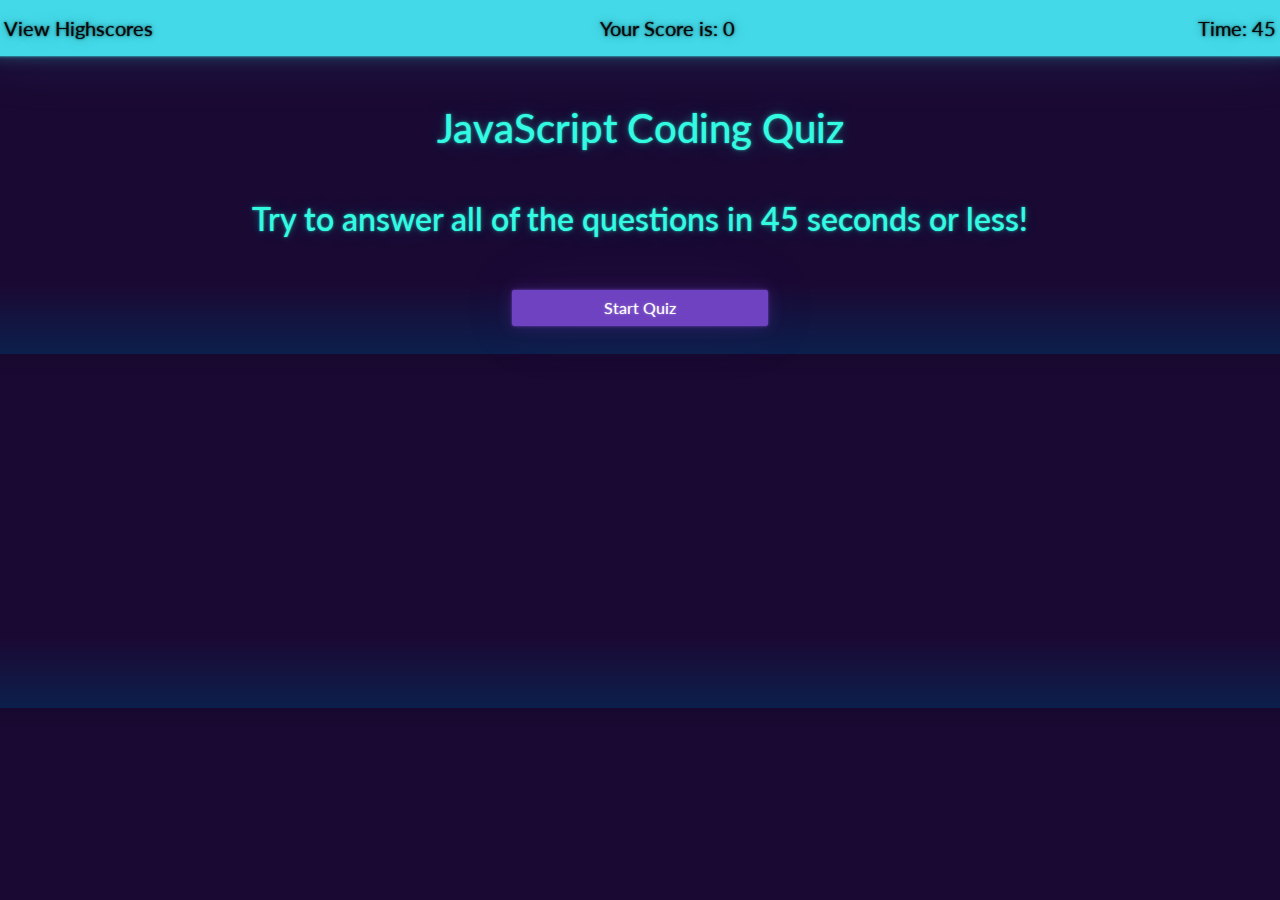
<file: index.html>
<!DOCTYPE html>
<html lang="en">
<head>
    <meta charset="UTF-8">
    <meta http-equiv="X-UA-Compatible" content="IE=edge">
    <meta name="viewport" content="width=device-width, initial-scale=1.0">
    <title>JavaScript Code Quiz</title>
    <link rel="stylesheet" href="https://cdnjs.cloudflare.com/ajax/libs/twitter-bootstrap/4.5.0/css/bootstrap.min.css">
    <link rel="stylesheet" href="style.css"/>
    <link rel="stylesheet" href="./bootstrap.min.css">
</head>
<body>
    <header class="d-flex row justify-content-center">
        <nav class="d-flex w-95 column navbar navbar-light bg-light justify-content-space-around">
                <a class="navbar-brand mx-3" href="index2.html">View Highscores</a>
                <a class="navbar-brand" id="score-keeper">Your Score is: 0</a>
                <a class="navbar-brand mx-3" id="timer">Time: 45</a>
        </nav>
    </header>
    <main class="column justify-content-center">
        <div class="quiz-box text-center">
            <h1 class="text-center border-5 my-5">JavaScript Coding Quiz</h1>
            <h2 class="text-center my-5" id="question-text">Try to answer all of the questions in 45 seconds or less!</h2>
            <button class="btn btn-primary my-1 text-center" id="start-quiz">Start Quiz</button>
        </div>
        <div class="d-flex column justify-content-center">
        <div class="row text-center" id="choices" style="display:none">
            <button class="btn btn-primary my-1 text-center" id="A" onclick="checkAnswer(0)">A</button>
            <button class="btn btn-primary my-1 text-center" id="B" onclick="checkAnswer(1)">B</button>
            <button class="btn btn-primary my-1 text-center" id="C" onclick="checkAnswer(2)">C</button>
            <button class="btn btn-primary my-1 text-center" id="D" onclick="checkAnswer(3)">D</button>
        </div>
        </div>
        <div class="my-4 text-center display-6" id="confirm">
        </div>
    </main>
    <script src="https://code.jquery.com/jquery-3.5.1.min.js"></script>
    <script src="script.js"></script>
</body>
</html>
</file>
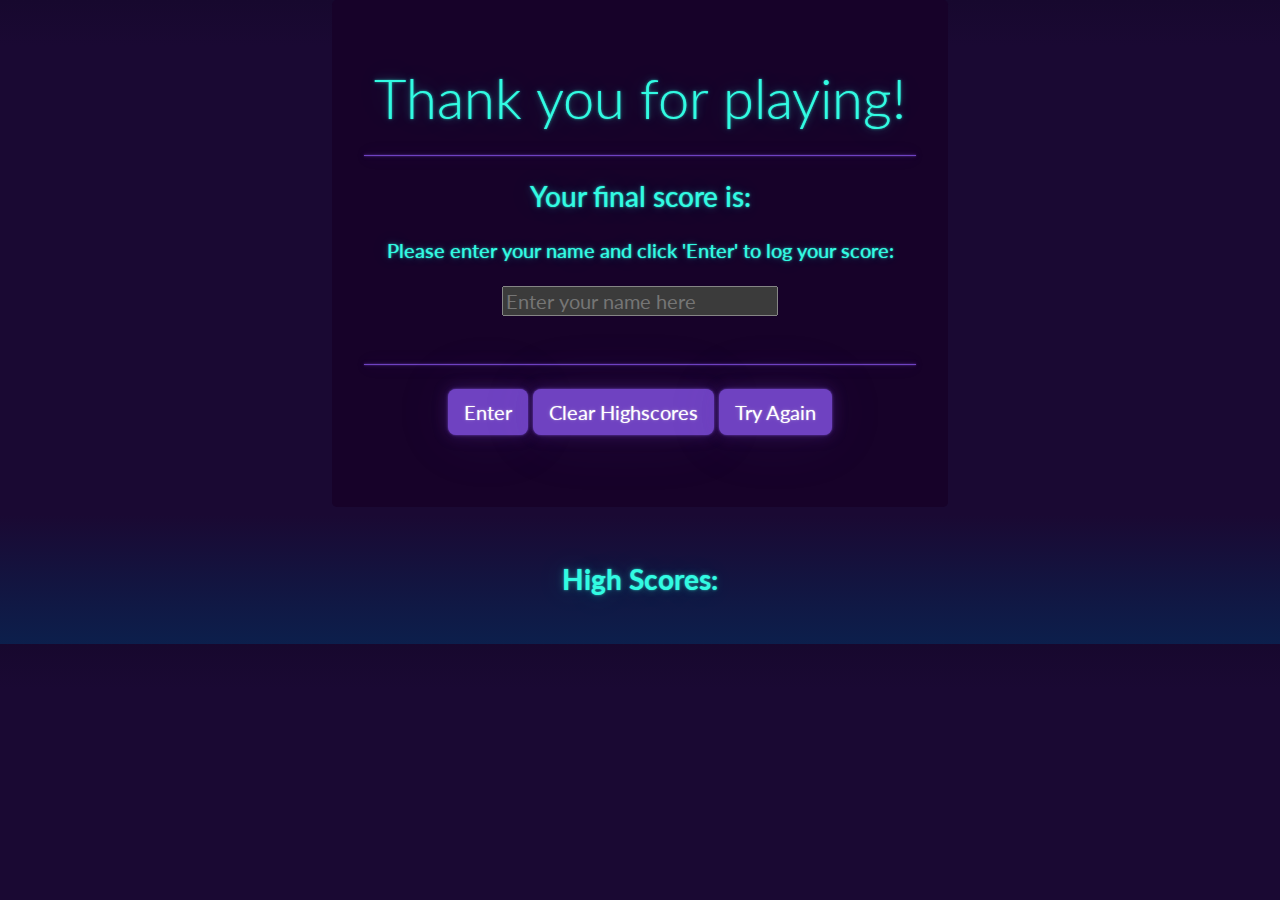
<file: index2.html>
<!DOCTYPE html>
<html lang="en">
<head>
    <meta charset="UTF-8">
    <meta http-equiv="X-UA-Compatible" content="IE=edge">
    <meta name="viewport" content="width=device-width, initial-scale=1.0">
    <title>JavaScript Code Quiz Results</title>
    <link rel="stylesheet" href="https://cdnjs.cloudflare.com/ajax/libs/twitter-bootstrap/4.5.0/css/bootstrap.min.css">
    <link rel="stylesheet" href="./bootstrap.min.css">
</head>
<body>
    <div class="container d-flex col-6">
    <form class="jumbotron justify-content center w-100 bg-dark" id="score-form">
        <h1 class="display-4 text-center">Thank you for playing!
        <hr class="my-4">
        <h3 class="text-center my-4" id="score-counter">Your final score is:
        <h5 class="text-center">Please enter your name and click 'Enter' to log your score:
        <input class="w-50 center my-4" id= "input-field" name="input-field" placeholder="Enter your name here">
        <hr class="my-4">
        <button class="btn btn-primary btn-lg" id="score-btn" href="#" role="button">Enter</button>
        <a class="btn btn-primary btn-lg" id="clear-score" href="index2.html" role="button">Clear Highscores</a>
        <a class="btn btn-primary btn-lg" id="start-over-btn" href="index.html" role="button">Try Again</a>
        
        
    </div>
    </div>
    <div class="d-flex row justify-content-center">
        <h3 class="my-4 font-weight-bold w-50 text-center">High Scores:
            <ul class=" container list-group-item list-unstyled my-4" id="score-field"></ul>
        </h3>
    </div>
    <script src="https://code.jquery.com/jquery-3.5.1.min.js"></script>
    <script src="script2.js"></script>
</body>
</html>
</file>
<file: style.css>
.btn {
    min-width: 20%;
}
</file>
